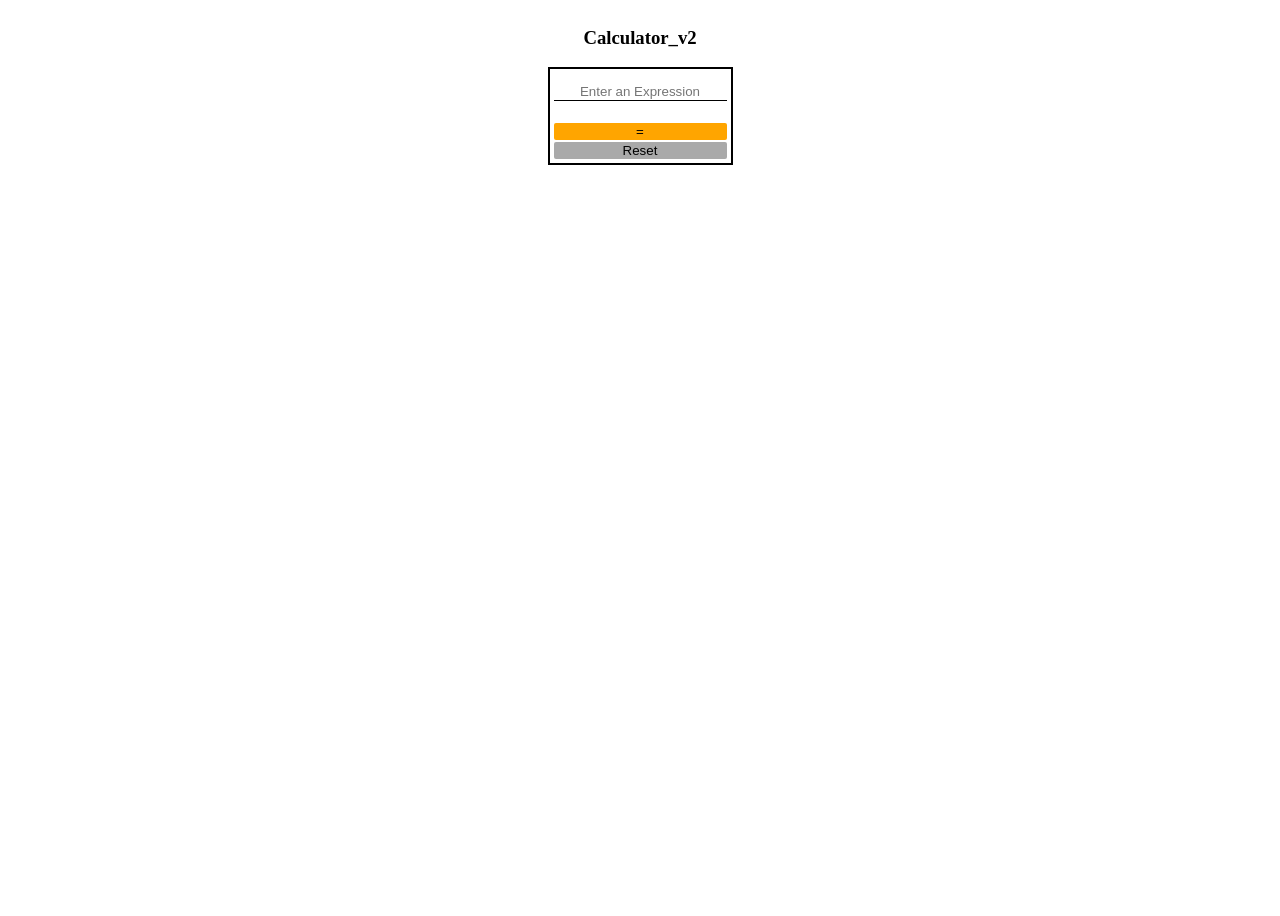
<file: index.html>
<!DOCTYPE html>
<html lang="en">
<head>
  <meta charset="UTF-8">
  <meta http-equiv="X-UA-Compatible" content="IE=Edge">
  <meta name="viewport" content="width=device-width, initial-scale=1">
  <title>HTML</title>
  <link rel="stylesheet" href="style.css">
</head>
<body>
  <h3>Calculator_v2</h3>
  <div id="mainContainer">
    <input id="display" placeholder="Enter an Expression"><br>
    <button id="calculate">=</button>
    <button id="reset">Reset</button>
  </div>
  
<script src="main.js"></script>
</body>
</html>
</file>
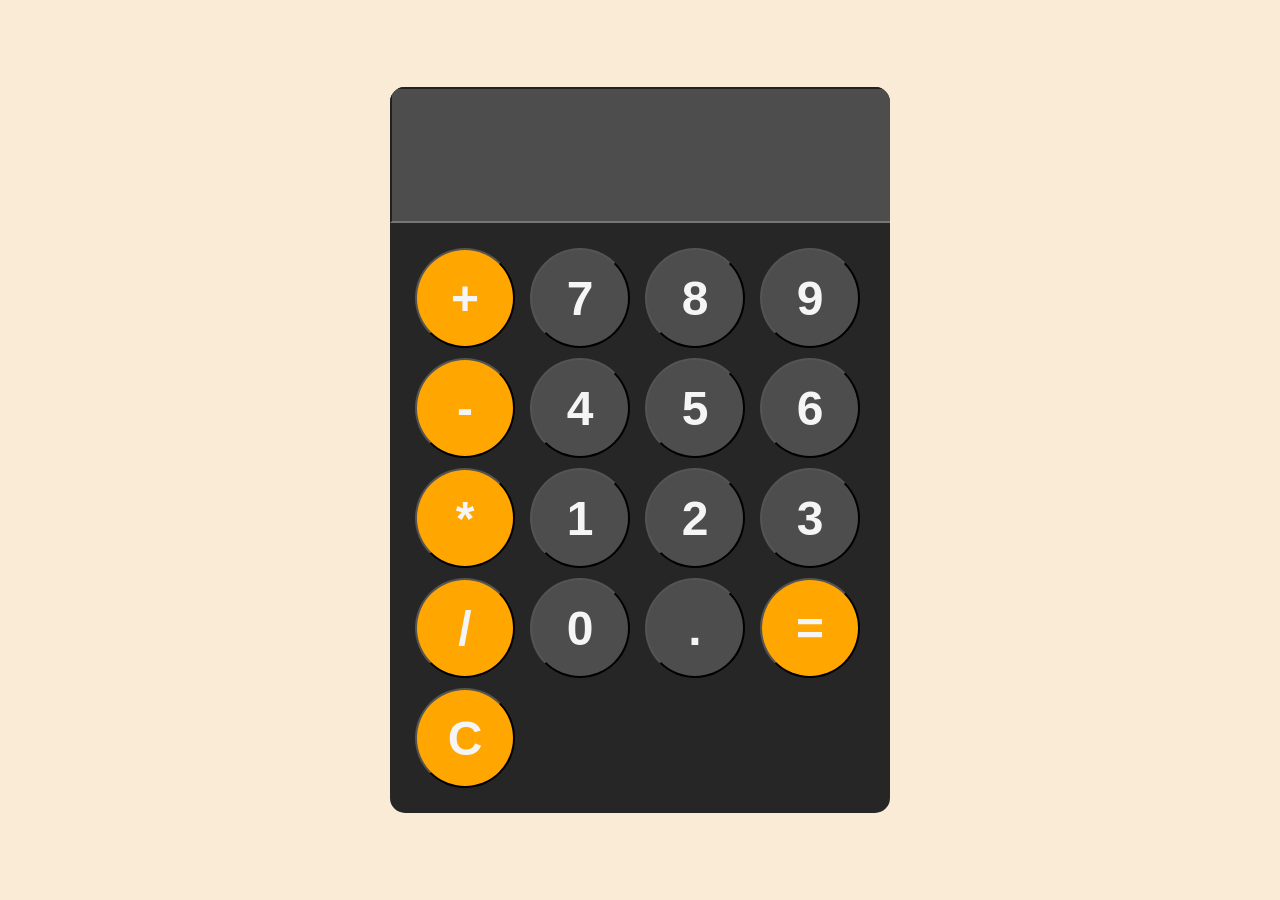
<file: Project3_Calculatorv2 (no ai)/index.html>
<!DOCTYPE html>
<html lang="en">
<head>
  <meta charset="UTF-8">
  <meta http-equiv="X-UA-Compatible" content="IE=Edge">
  <meta name="viewport" content="width=device-width, initial-scale=1">
  <title>HTML</title>
  <link rel="stylesheet" href="style.css">
</head>
<body>
  <div id="calculator">
    <input id="display" readonly>
    <div id="keys">
      <button onclick="appearToDisplay('+')" class="opBtn">+</button>
      
      <button onclick="appearToDisplay('7')">7</button>
      
      <button onclick="appearToDisplay('8')">8</button>
      
      <button onclick="appearToDisplay('9')">9</button>
      
      <button onclick="appearToDisplay('-')" class="opBtn">-</button>
      
      <button onclick="appearToDisplay('4')">4</button>
      
      <button onclick="appearToDisplay('5')">5</button>
      
      <button onclick="appearToDisplay('6')">6</button>
      
      <button onclick="appearToDisplay('*')" class="opBtn">*</button>
      
      <button onclick="appearToDisplay('1')">1</button>
      
      <button onclick="appearToDisplay('2')">2</button>
      
      <button onclick="appearToDisplay('3')">3</button>
      
      <button onclick="appearToDisplay('/')" class="opBtn">/</button>
      
      <button onclick="appearToDisplay('0')">0</button>
      
      <button onclick="appearToDisplay('.')">.</button>
      
      <button onclick="calculate()" class="opBtn">=</button>
      
      <button onclick="clearDisplay()" class="opBtn">C</button>
    </div>
  </div>
  
  
  <script src="main.js"></script>
</body>
</html>
</file>
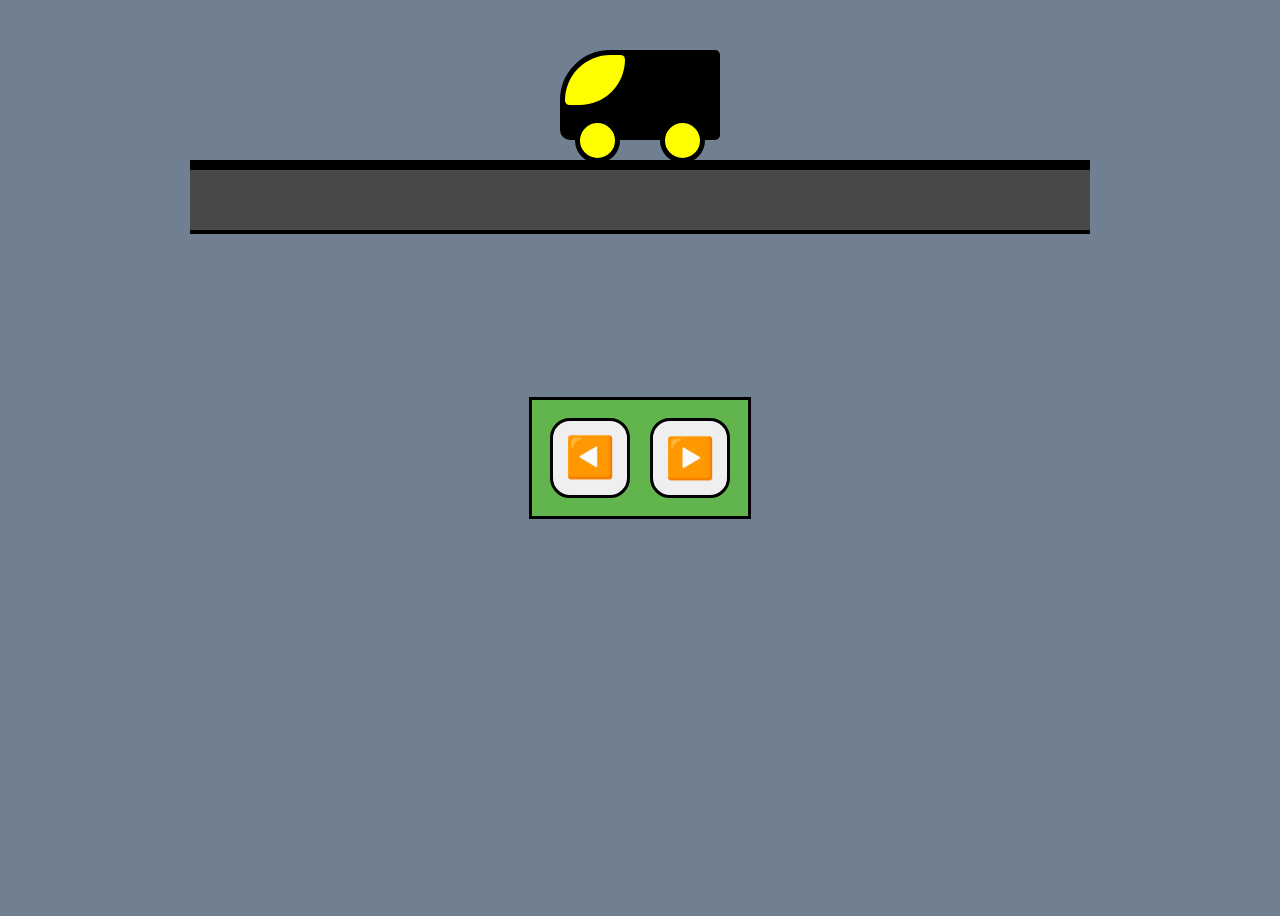
<file: Project4_Moving Box Left To Right (No Ai)/index.html>
<!DOCTYPE html>
<html lang="en">
<head>
  <meta charset="UTF-8">
  <meta http-equiv="X-UA-Compatible" content="IE=Edge">
  <meta name="viewport" content="width=device-width, initial-scale=1">
  <title>HTML</title>
  <link rel="stylesheet" href="style.css">
</head>
<body>
  
  <div id="box">
    <div id="front"></div>
    
    <div id="wheel1"></div>
    <div id="wheel2"></div>
  </div>
  <div id="ground"></div>
  
  <div class="keys">
    <button id="left">◀️</button>
    <button id="right">▶️</button>
  </div>
  
  
  <script>
    let position = 0;
    left.addEventListener("click", event => {
      position -= 70;
      box.style.marginLeft = position + "px";
    });
      right.addEventListener("click", event => {
      position += 70;
      box.style.marginLeft = position + "px";
    });
  </script>
</body>
</html>
</file>
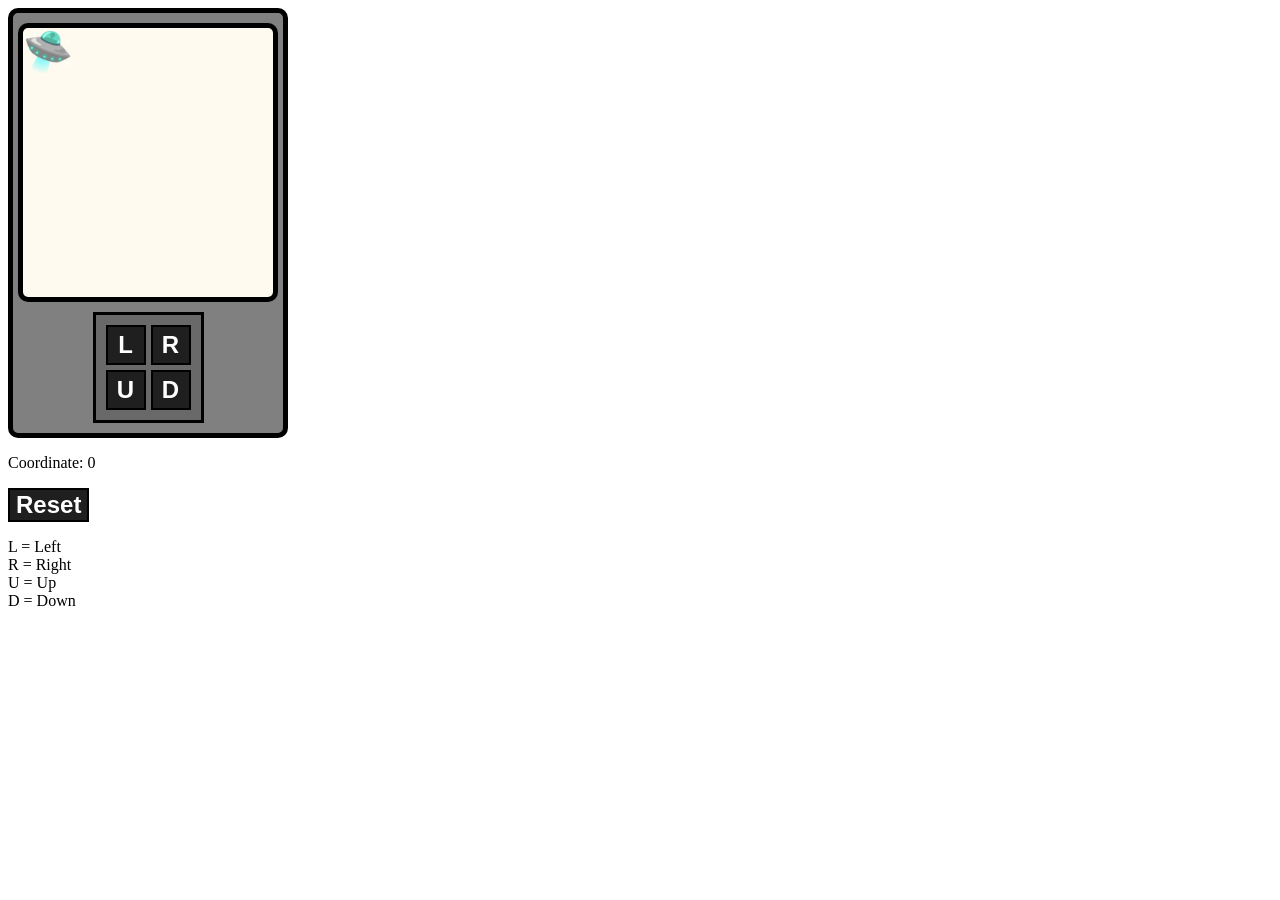
<file: Project5_SpaceShip moving on all directions (No Ai)/index.html>
<!DOCTYPE html>
<html lang="en">
<head>
  <meta charset="UTF-8">
  <meta http-equiv="X-UA-Compatible" content="IE=Edge">
  <meta name="viewport" content="width=device-width, initial-scale=1">
  <title>HTML</title>
  <link rel="stylesheet" href="style.css">
</head>
<body>
  
  <div class="mainBox">
    <div class="display">
      <div id="ship">🛸</div>
    </div>
    
    <div class="keys">
      <button id="left">L</button>
      <button id="right">R</button>
      <button id="up">U</button>
      <button id="down">D</button>
    </div>
  </div>
  <p id="info">Coordinate: 0</p>
  <button id="reset">Reset</button>
  <p>
    L = Left<br>
    R = Right<br>
    U = Up<br>
    D = Down
  </p>
<script>
  let position = 0;
  
  left.addEventListener("click", event => {
  position -= 40;
  ship.style.marginLeft = position + "px";
  
  info.textContent = "Coordinate: " + position;
  });
  
  right.addEventListener("click", event => {
  position += 40;
  ship.style.marginLeft = position + "px";
  
  info.textContent = "Coordinate: " + position;
  });

  up.addEventListener("click", event => {
  position -= 40;
  ship.style.marginTop = position + "px";
  
  info.textContent = "Coordinate: " + position;
  });

  down.addEventListener("click", event => {
  position += 40;
  ship.style.marginTop = position + "px";
  
  info.textContent = "Coordinate: " + position;
  });
  
  reset.addEventListener("click", event => {
    ship.style.margin = "0px";
    info.textContent = "Coordinate: 0";
  });
</script>
</body>
</html>
</file>
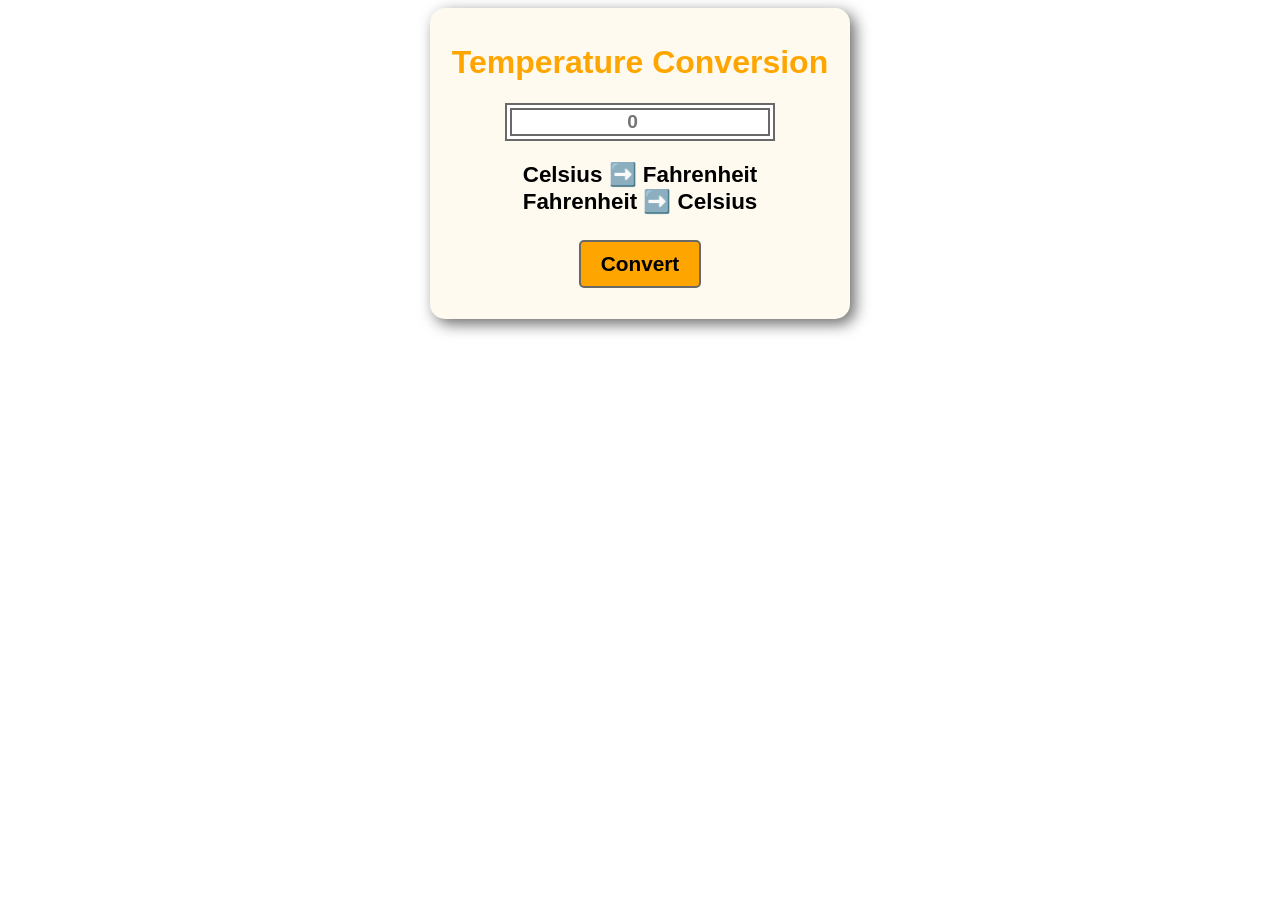
<file: Project2_Temperature Converter (No Ai)/main.html>
<!DOCTYPE html>
<html lang="en">
<head>
  <meta charset="UTF-8">
  <meta http-equiv="X-UA-Compatible" content="IE=Edge">
  <meta name="viewport" content="width=device-width, initial-scale=1">
  <title>HTML</title>
  <link rel="stylesheet" href="style.css">
</head>
<body>
  <form>
    <h1>Temperature Conversion</h1>
    <input type="number" id="displayBox" placeholder="0"><br>
    
    <input type="radio" id="toFahrenheit" name="unit">
    <label for="toFahrenheit">Celsius ➡️ Fahrenheit</label><br>
    
    <input type="radio" id="toCelsius" name="unit">
    <label for="toCelsius">Fahrenheit ➡️ Celsius</label><br>
    
    <button type="button" onclick="convert()">Convert</button>
  
      <p id="result"></p>
    
  </form>
  
  <script src="main.js"></script>
</body>
</html>
</file>
<file: style.css>
body{
    display: flex;
    height: 100vh;
    align-items: center;
    flex-direction: column;
}

#mainContainer{
    display: flex;
    gap: 2px;
    flex-direction: column;
    border: 2px solid black;
    width: fit-content;
    height: fit-content;
    padding: 4px;
    
}

#mainContainer #display{
    border: none;
    border-bottom: 1px solid black;
    margin-top: 10px;
    text-align: center;
}

#mainContainer #calculate{
    border: none;
    background-color: orange;
    border-radius: 2px;
}

#mainContainer #reset{
    border: none;
    background-color: darkgray;
    border-radius: 2px;
}

#mainContainer #calculate:hover{
    background-color: orangered;
}
#mainContainer #reset:hover{
    background-color: dimgray;
}
</file>
<file: Project3_Calculatorv2 (no ai)/style.css>
body{
    margin: 0;
    display: flex;
    justify-content: center;
    align-items: center;
    height: 100vh;
    background-color: antiquewhite;
}

#calculator{
    font-family: sans-serif;
    background-color: hsla(0, 0%, 15%);
    border-radius: 15px;
    max-width: 500px;
    overflow: hidden;
}
#display{
    width: 100%;
    padding: 20px;
    font-size: 5rem;
    text-align: left;
    color: whitesmoke;
    bottom: none;
    background-color: hsla(0, 0%, 30%);
}
#keys{
    display: grid;
    grid-template-columns: repeat(4, 1fr);
    gap: 10px;
    padding: 25px;
}

button{
    width: 100px;
    height: 100px;
    border-radius: 50%;
    background-color: hsla(0, 0%, 30%);
    font-size: 3rem;
    font-weight: 700;
    color: whitesmoke;
}
.opBtn{
    background-color: hsla(39, 100%, 50%, 1);
}
.eqBtn{
    background-color: hsla(197, 100%, 50%, 1);
}
</file>
<file: Project4_Moving Box Left To Right (No Ai)/style.css>
body{
    height: 100vh;
    display: flex;
    align-items: center;
    justify-content: center;
    background-color: slategray;
}
#box{
    height: 80px;
    width: 150px;
    border: 5px solid black;
    border-radius: 50px 5px 5px 10px;
    position: absolute;
    top: 50px;
    background-color: #000;
    transition: margin-left 0.2s ease ;
    
}
#box #front{
    height: 50px;
    width: 60px;
    background-color: yellow;
    border-radius: 50px 5px 50px 5px;
}
#box #wheel1{
    height: 35px;
    width: 35px;
    background-color: yellow;
    border-radius: 50%;
    position: absolute;
    top: 63px;
    left: 10px;
    border: 5px solid black;
}
#wheel2 {
    height: 35px;
    width: 35px;
    background-color: yellow;
    border-radius: 50%;
    position: absolute;
    right: 10px;
    top: 63px;
    border: 5px solid black;
}

.keys{
    border: 3px solid black;
    padding: 10px;
    background-color: #62B54D;
    position: fixed;
}
button{
    height: 80px;
    width: 80px;
    font-size: 2.5em;
    border-radius: 20px;
    border: none;
    margin: 8px;
    border: 3px solid black;
}
button:active{
    background-color: #C5C5C5;
}

#ground{
    border-top: 10px solid black;
    border-bottom: 4px solid black;
    background-color: #484848;
    padding: 30px 0px;
    width: 100vh;
    position: absolute;
    top: 160px;
    
}
</file>
<file: Project5_SpaceShip moving on all directions (No Ai)/style.css>
.mainBox{
  display: flex;
  align-items: center;
  justify-content: center;
  flex-direction: column;
  height: 400px;
  width: 250px;
  border: 5px solid black;
  padding: 10px;
  background-color: gray;
  border-radius: 10px;
  overflow: hidden;
}
.display{
  height: 300px;
  width: 250px;
  border: 5px solid black;
  margin-bottom: 10px;
  background-color: floralwhite;
  border-radius: 10px;
  overflow: hidden;
}
.mainBox .keys{
  display: grid;
  grid-template-columns: repeat(2, 40px);
  grid-template-rows: repeat(2, 40px);
  gap: 5px;
  border: 3px solid black;
  margin-top: auto;
  text-align: center;
  padding: 10px;
  background-color: dimgray;
}
button{
  font-size: 1.5em;
  font-weight: bold;
  border: 2px solid black;
  background-color: #1F1F1F;
  color: white;
}

#ship{
  font-size: 2.5em;
  display: block;
  width: fit-content;
  transition: margin-left 0.3s ease, margin-top 0.3s ease;
  
}
</file>
<file: Project2_Temperature Converter (No Ai)/style.css>
form{
  font-family: Arial, Helvetica, sans-serif;
  background-color: floralwhite;
  max-width: 400px;
  max-height: 700px;
  padding: 15px 10px;
  text-align: center;
  margin: auto;
  border-radius: 15px;
  box-shadow: 5px 5px 15px dimgray;
}
h1{
  color: orange;
}
#displayBox{
  border: none;
  border: 7px double dimgray;
  margin-bottom: 20px;
  font-size: 1.2em;
  font-weight: bold;
  text-align: center;
}
input[type="radio"]{
  display: none;
}
input[type="radio"]:checked + label {
  color: #fff;
  background-color: gray;
  padding: 0px 11px;
  border-radius: 5px;
}
label{
  font-size: 1.4em;
  font-weight: bold;
}

button{
  margin-top: 25px;
  border: 2px solid dimgray;
  font-size: 1.3em;
  padding: 10px 20px;
  border-radius: 5px;
  background-color: orange;
  font-weight: bolder;
}
p{
  font-weight: bold;
}
</file>
